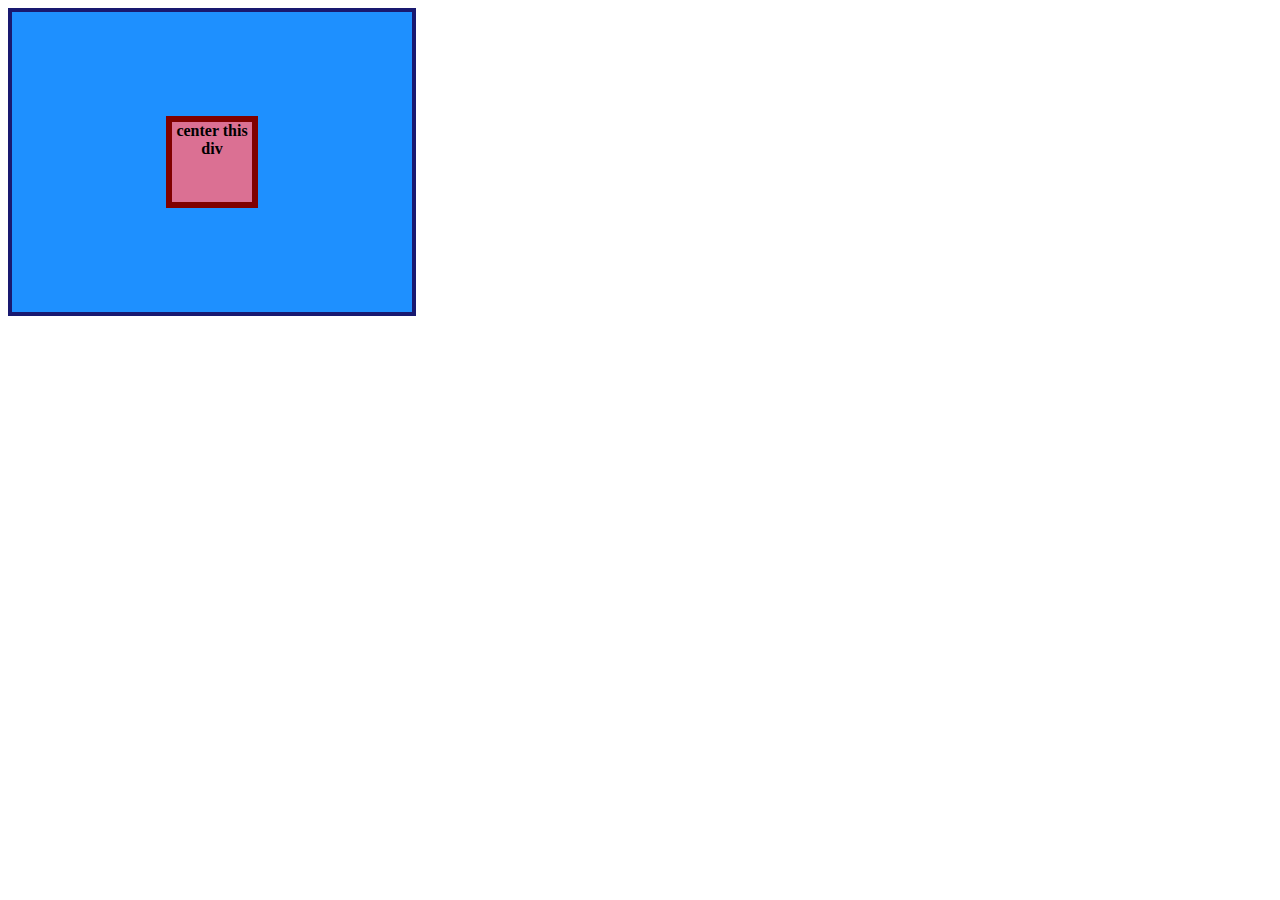
<file: flex/01-flex-center/shefler-solution/index.html>
<!DOCTYPE html>
<html lang="en">
  <head>
    <meta charset="UTF-8">
    <meta http-equiv="X-UA-Compatible" content="IE=edge">
    <meta name="viewport" content="width=device-width, initial-scale=1.0">
    <title>CENTER THIS DIV</title>
    <link rel="stylesheet" href="style.css">
  </head>
  <body>
    <div class="container">
      <div class="box">center this div</div>
    </div>
  </body>
</html>
</file>
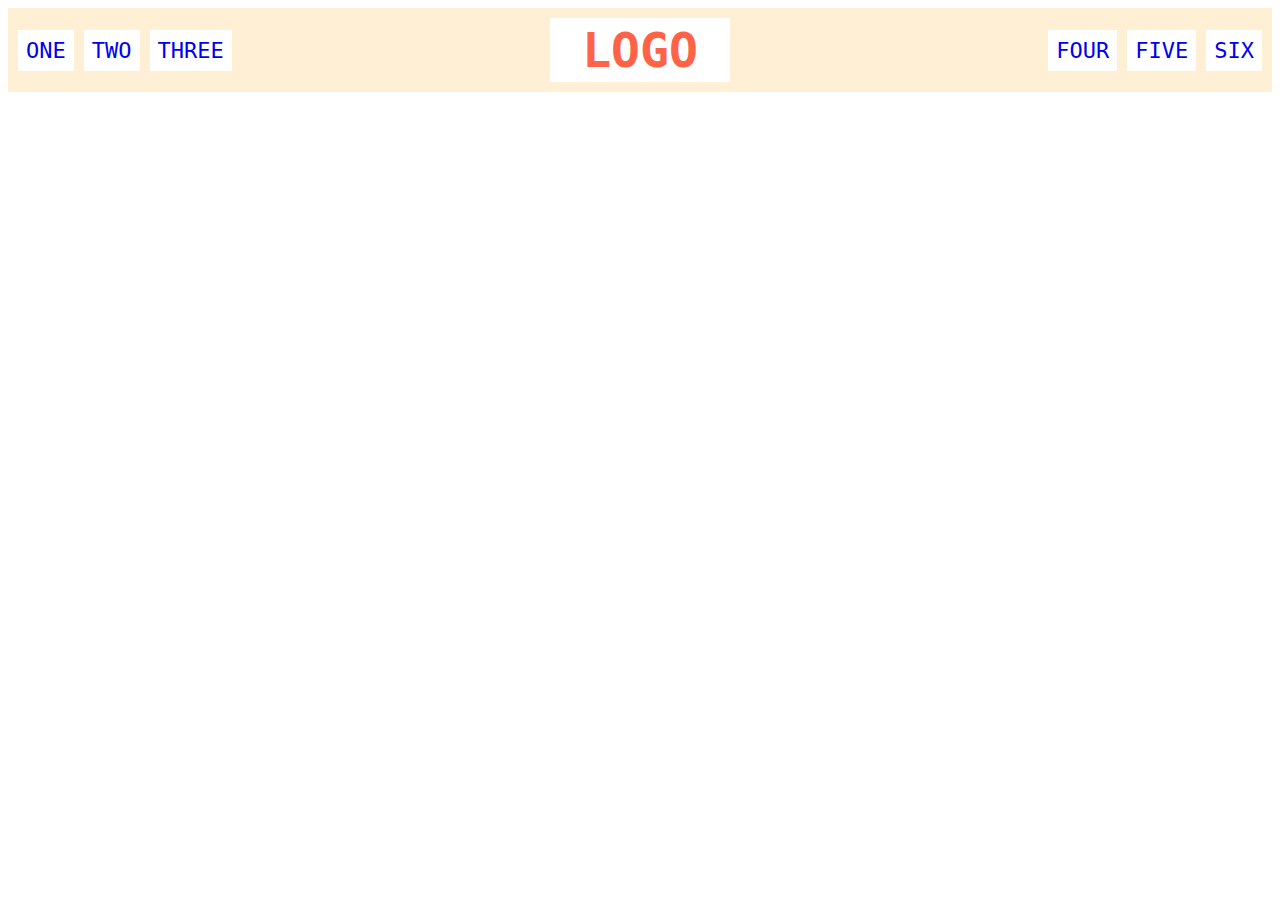
<file: flex/02-flex-header/shefler-solution/index.html>
<!DOCTYPE html>
<html lang="en">
  <head>
    <meta charset="UTF-8">
    <meta http-equiv="X-UA-Compatible" content="IE=edge">
    <meta name="viewport" content="width=device-width, initial-scale=1.0">
    <title>Flex Header</title>
    <link rel="stylesheet" href="style.css">
  </head>
  <body>
    <div class="header">
      <div class="left-links">
        <ul>
          <li><a href="#">ONE</a></li>
          <li><a href="#">TWO</a></li>
          <li><a href="#">THREE</a></li>
        </ul>
      </div>
      <div class="logo">LOGO</div>
      <div class="right-links">
        <ul>
          <li><a href="#">FOUR</a></li>
          <li><a href="#">FIVE</a></li>
          <li><a href="#">SIX</a></li>
        </ul>
      </div>
    </div>
  </body>
</html>
</file>
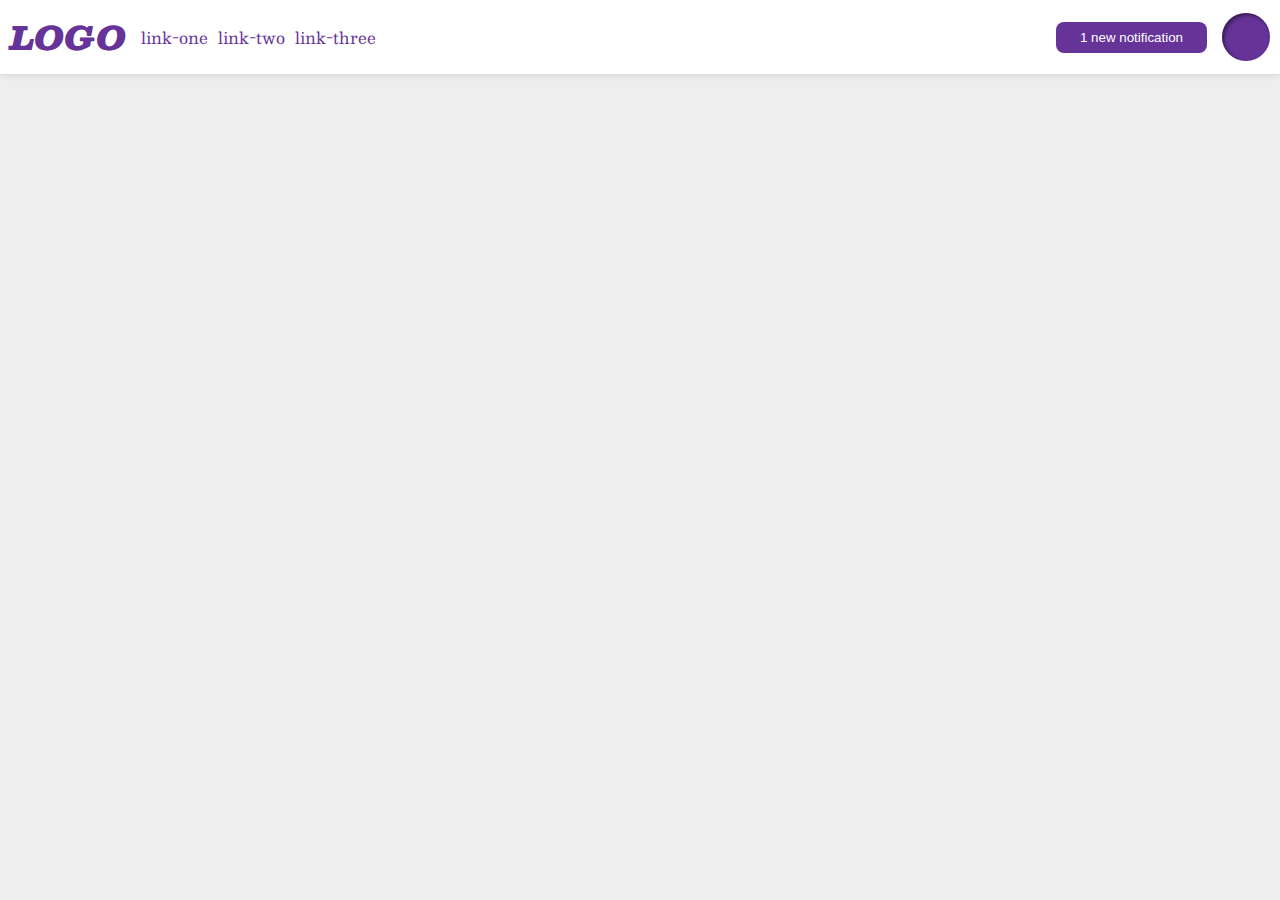
<file: flex/03-flex-header-2/shefler-solution/index.html>
<!DOCTYPE html>
<html lang="en">
  <head>
    <meta charset="UTF-8">
    <meta http-equiv="X-UA-Compatible" content="IE=edge">
    <meta name="viewport" content="width=device-width, initial-scale=1.0">
    <title>Flex Header 2</title>
    <link rel="stylesheet" href="style.css">
  </head>
  <body>
    <div class="header">
      <div class="nav-left">
        <div class="logo">
          LOGO
        </div>
        <ul class="links">
          <li><a href="https://google.com">link-one</a></li>
          <li><a href="https://google.com">link-two</a></li>
          <li><a href="https://google.com">link-three</a></li>
        </ul>
      </div>
      <div class="nav-right">
        <button class="notifications">
          1 new notification
        </button>
        <div class="profile-image"></div>
      </div>
    </div>
  </body>
</html>
</file>
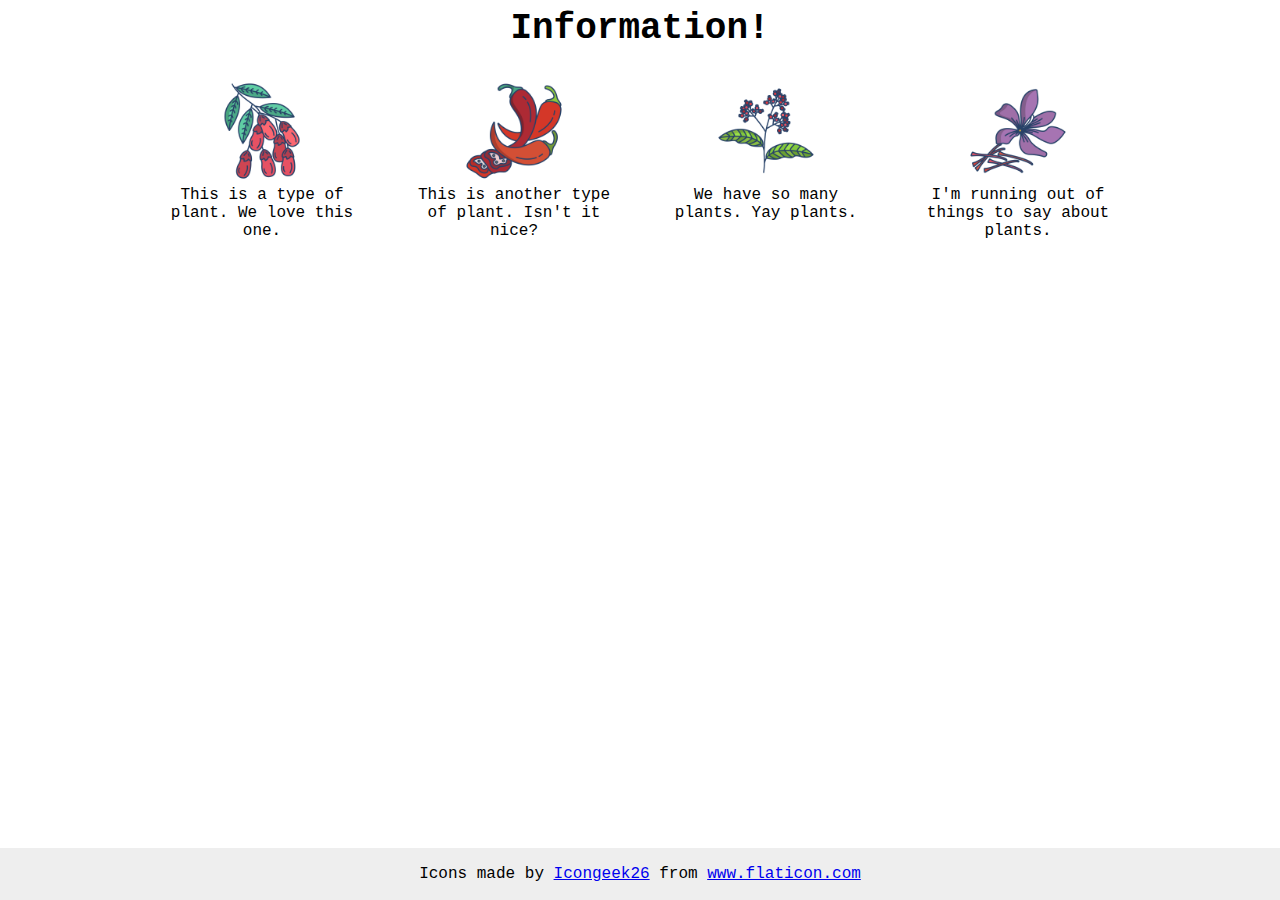
<file: flex/04-flex-information/shefler-solution/index.html>
<!DOCTYPE html>
<html lang="en">
  <head>
    <meta charset="UTF-8">
    <meta http-equiv="X-UA-Compatible" content="IE=edge">
    <meta name="viewport" content="width=device-width, initial-scale=1.0">
    <title>Information</title>
    <link rel="stylesheet" href="style.css">
  </head>
  <body>
    <div class="title">Information!</div>
    <div class="flex-container">
      <div class="information">
        <img src="./images/barberry.png" alt="barberry">
        <div class="text">This is a type of plant. We love this one.</div>
      </div>    
      <div class="information">
        <img src="./images/chilli.png" alt="chili">
        <div class="text">This is another type of plant. Isn't it nice?</div>
      </div>
      <div class="information">
        <img src="./images/pepper.png" alt="pepper">
        <div class="text">We have so many plants. Yay plants.</div>
      </div>
      <div class="information">  
        <img src="./images/saffron.png" alt="saffron">
        <div class="text">I'm running out of things to say about plants.</div>
      </div>
    </div>
    <!-- disregard this section, it's here to give attribution to the creator of these icons -->
    <div class="footer">
      <div>Icons made by <a href="https://www.flaticon.com/authors/icongeek26" title="Icongeek26">Icongeek26</a> from <a href="https://www.flaticon.com/" title="Flaticon">www.flaticon.com</a></div>
    </div>
  </body>
</html>
</file>
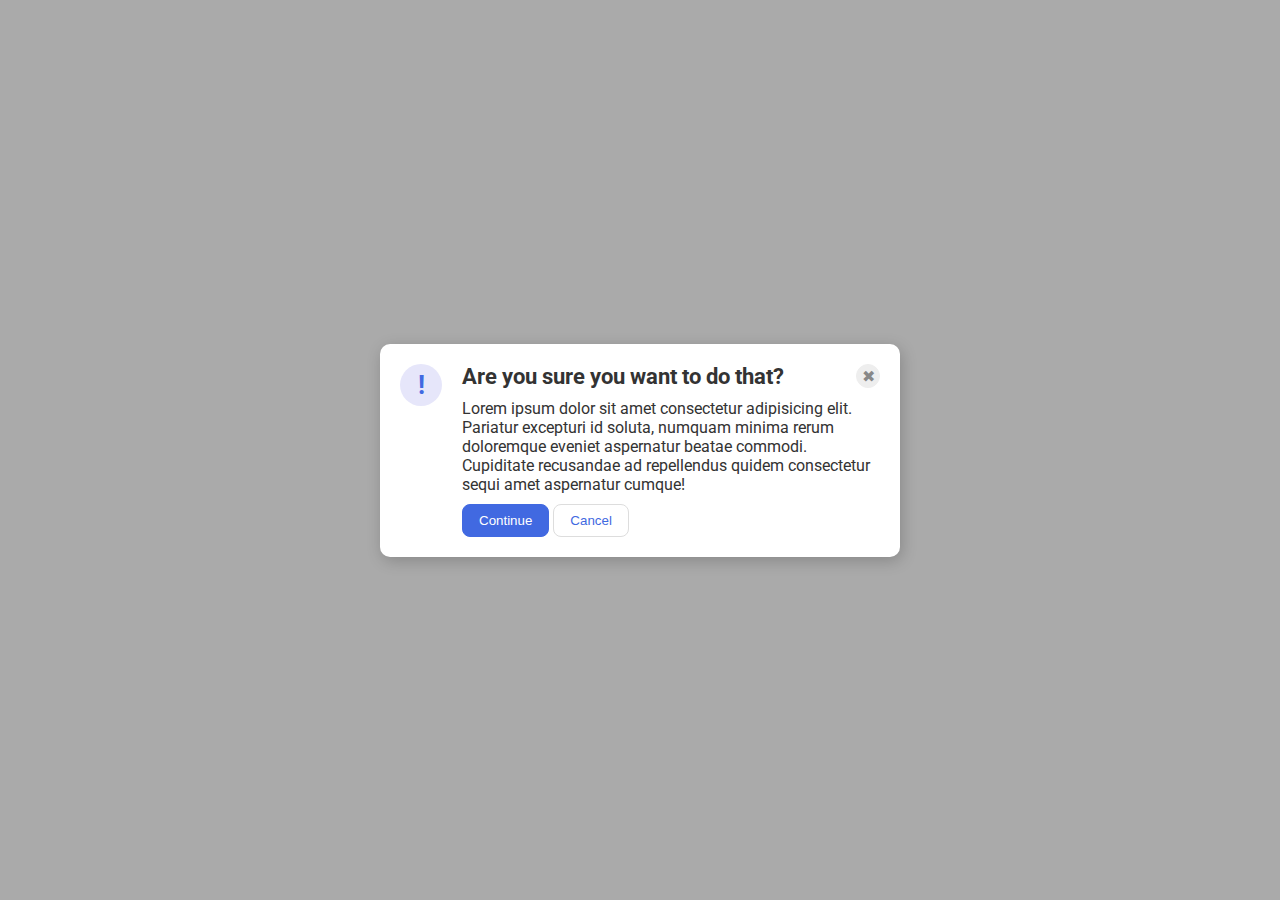
<file: flex/05-flex-modal/shefler-solution/index.html>
<!DOCTYPE html>
<html lang="en">
  <head>
    <meta charset="UTF-8">
    <meta http-equiv="X-UA-Compatible" content="IE=edge">
    <meta name="viewport" content="width=device-width, initial-scale=1.0">
    <link rel="stylesheet" href="style.css">
    <title>Modal</title>
  </head>
  <body>
    <div class="modal">
      <div class="icon">!</div>
      <div class="container">
        <div class="header">Are you sure you want to do that?
          <button class="close-button">✖</button>
        </div>
        <div class="text">Lorem ipsum dolor sit amet consectetur adipisicing elit. Pariatur excepturi id soluta, numquam minima rerum doloremque eveniet aspernatur beatae commodi. Cupiditate recusandae ad repellendus quidem consectetur sequi amet aspernatur cumque!</div>
        <button class="continue">Continue</button>
        <button class="cancel">Cancel</button>
      </div>
    </div>
  </body>
</html>
</file>
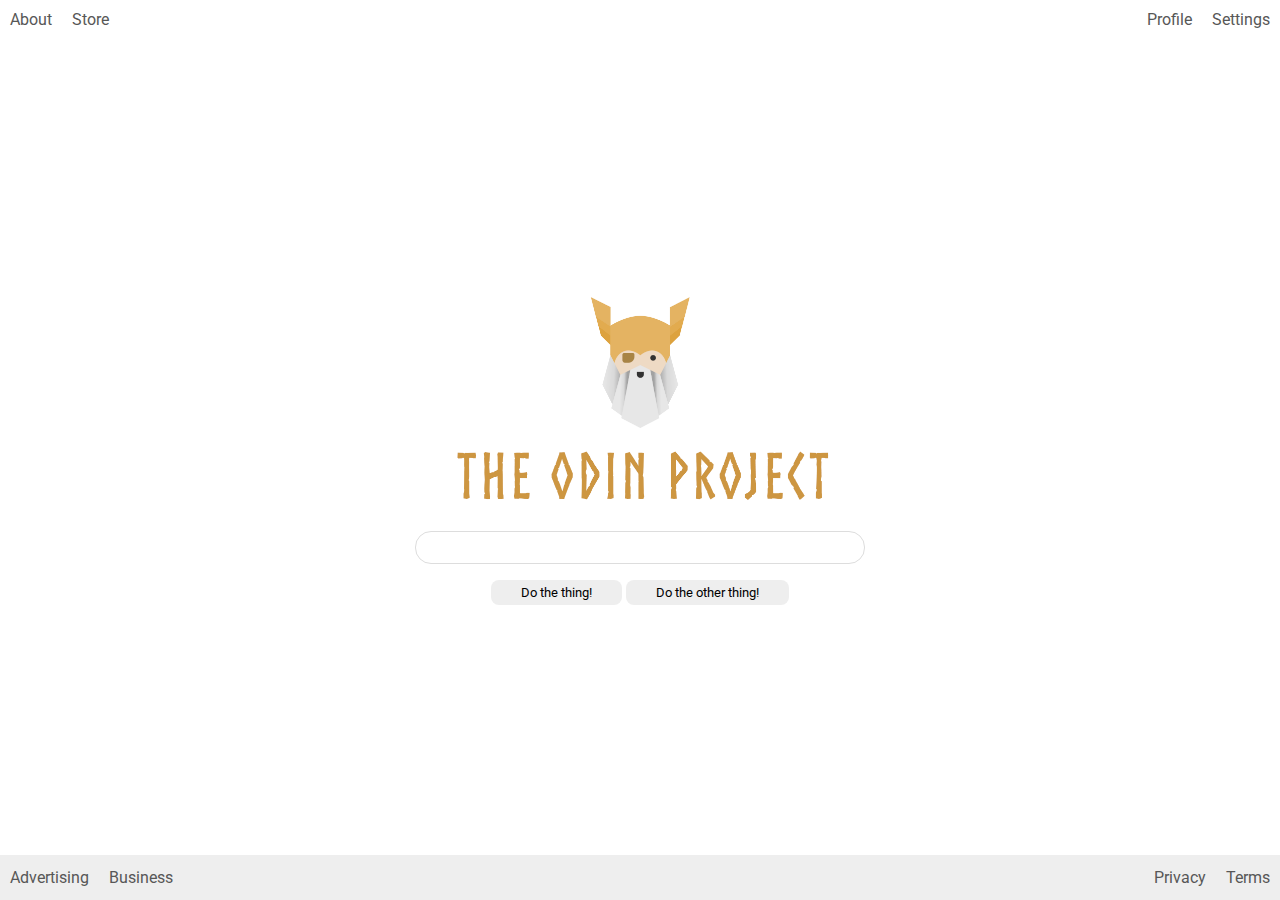
<file: flex/06-flex-layout/shefler-solution/index.html>
<!DOCTYPE html>
<html lang="en">
  <head>
    <meta charset="UTF-8">
    <meta http-equiv="X-UA-Compatible" content="IE=edge">
    <meta name="viewport" content="width=device-width, initial-scale=1.0">
    <title>LAYOUT</title>
    <link rel="stylesheet" href="./style.css">
  </head>
  <body>
    <div class="header">
      <ul class="left-links">
        <li><a href="#">About</a></li>
        <li><a href="#">Store</a></li>
      </ul>
      <ul class="right-links">
        <li><a href="#">Profile</a></li>
        <li><a href="#">Settings</a></li>
      </ul>
    </div>
    <div class="content">
      <img src="./logo.png" alt="Project logo. Represents odin with the project name.">
      <div class="input">
        <input type="text">
      </div>
      <div class="buttons">
        <button>Do the thing!</button>
        <button>Do the other thing!</button>
      </div>
    </div>
    <div class="footer">
      <ul class="left-links">
        <li><a href="#">Advertising</a></li>
        <li><a href="#">Business</a></li>
      </ul>
      <ul class="right-links">
        <li><a href="#">Privacy</a></li>
        <li><a href="#">Terms</a></li>
      </ul>
    </div>
  </body>
</html>
</file>
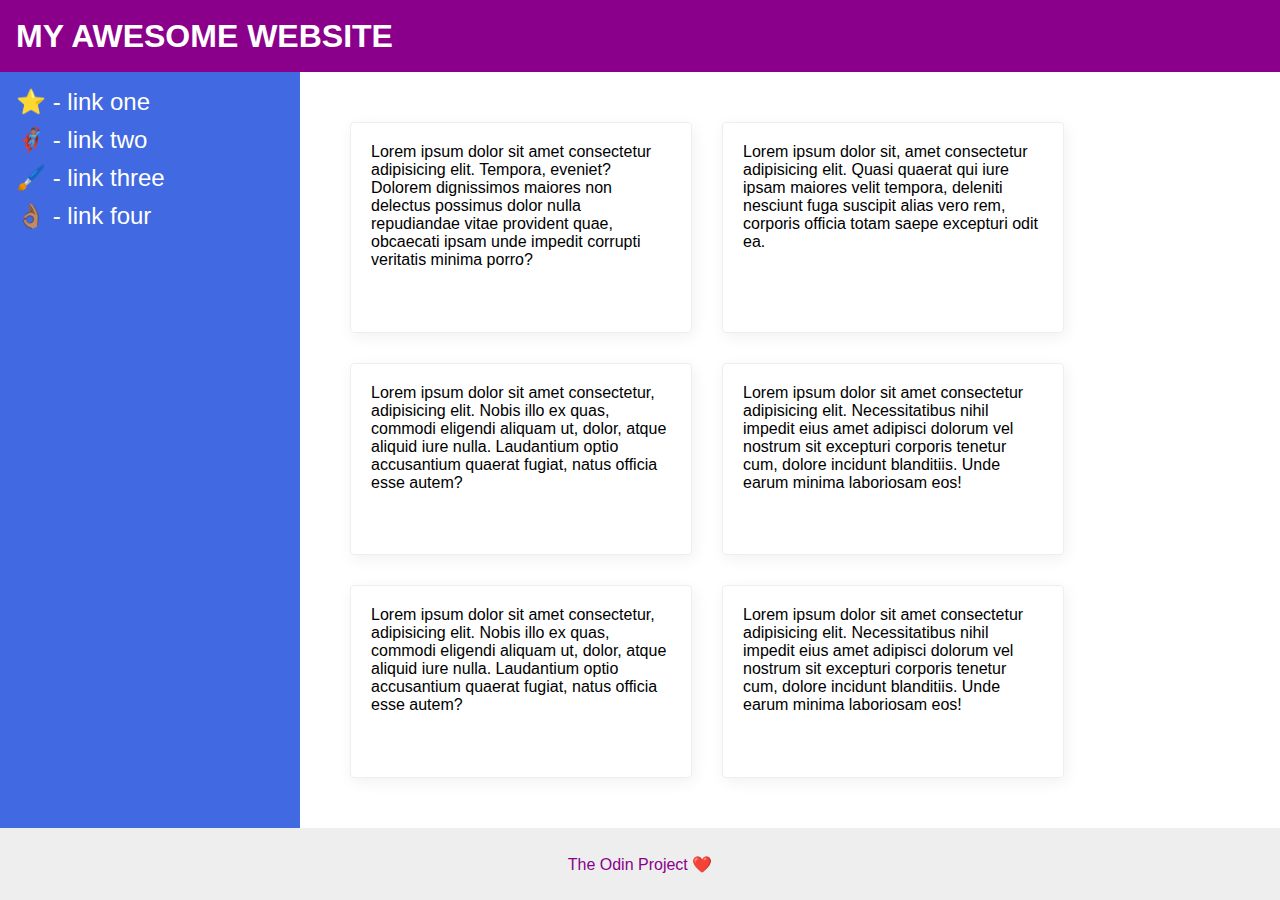
<file: flex/07-flex-layout-2/shefler-solution/index.html>
<!DOCTYPE html>
<html lang="en">
  <head>
    <meta charset="UTF-8">
    <meta http-equiv="X-UA-Compatible" content="IE=edge">
    <meta name="viewport" content="width=device-width, initial-scale=1.0">
    <title>The Holy Grail</title>
    <link rel="stylesheet" href="style.css">
  </head>
  <body>
    <div class="header">
      MY AWESOME WEBSITE
    </div>
    <div class="main">
      <div class="sidebar">
        <ul>
          <li><a href="#">⭐ - link one</a></li>
          <li><a href="#">🦸🏽‍♂️ - link two</a></li>
          <li><a href="#">🖌️ - link three</a></li>
          <li><a href="#">👌🏽 - link four</a></li>
        </ul>
      </div>
      <div class="content">
        <div class="card">Lorem ipsum dolor sit amet consectetur adipisicing elit. Tempora, eveniet? Dolorem dignissimos maiores non delectus possimus dolor nulla repudiandae vitae provident quae, obcaecati ipsam unde impedit corrupti veritatis minima porro?</div>
        <div class="card">Lorem ipsum dolor sit, amet consectetur adipisicing elit. Quasi quaerat qui iure ipsam maiores velit tempora, deleniti nesciunt fuga suscipit alias vero rem, corporis officia totam saepe excepturi odit ea.</div>
        <div class="card">Lorem ipsum dolor sit amet consectetur, adipisicing elit. Nobis illo ex quas, commodi eligendi aliquam ut, dolor, atque aliquid iure nulla. Laudantium optio accusantium quaerat fugiat, natus officia esse autem?</div>
        <div class="card">Lorem ipsum dolor sit amet consectetur adipisicing elit. Necessitatibus nihil impedit eius amet adipisci dolorum vel nostrum sit excepturi corporis tenetur cum, dolore incidunt blanditiis. Unde earum minima laboriosam eos!</div>
        <div class="card">Lorem ipsum dolor sit amet consectetur, adipisicing elit. Nobis illo ex quas, commodi eligendi aliquam ut, dolor, atque aliquid iure nulla. Laudantium optio accusantium quaerat fugiat, natus officia esse autem?</div>
        <div class="card">Lorem ipsum dolor sit amet consectetur adipisicing elit. Necessitatibus nihil impedit eius amet adipisci dolorum vel nostrum sit excepturi corporis tenetur cum, dolore incidunt blanditiis. Unde earum minima laboriosam eos!</div>
      </div>
    </div>
    <div class="footer">
      The Odin Project ❤️
    </div>
  </body>
</html>
</file>
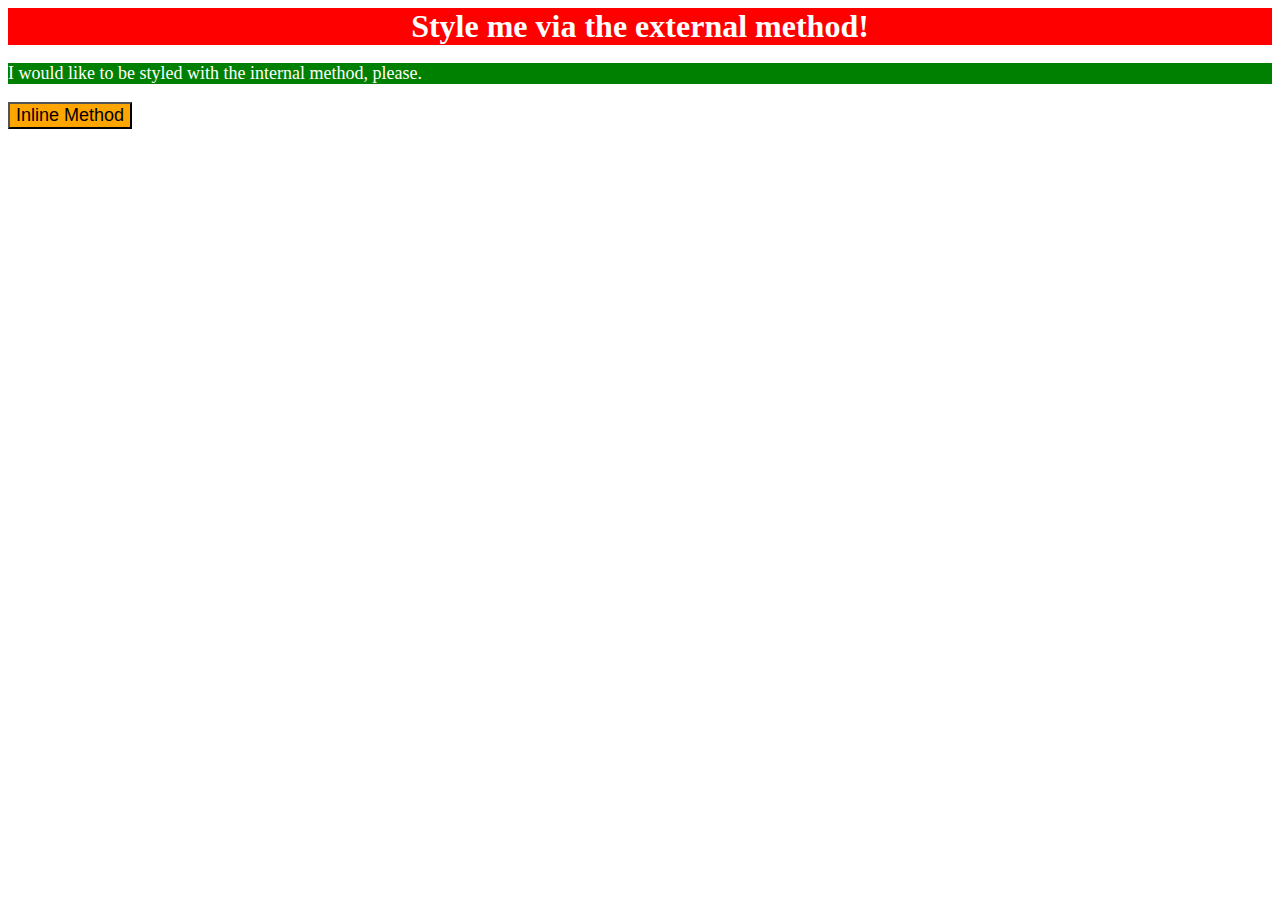
<file: foundations/01-css-methods/shefler-solution/index.html>
<!DOCTYPE html>
<html lang="en">
  <head>
    <meta charset="UTF-8">
    <meta http-equiv="X-UA-Compatible" content="IE=edge">
    <meta name="viewport" content="width=device-width, initial-scale=1.0">
    <title>Methods for Adding CSS</title>
    <link rel="stylesheet" href="./shefler-solution.css">
    <style>
      p {
        background-color:green;
        color:white;
        font-size:18px;
      }
    </style>
  </head>
  <body>
    <div>Style me via the external method!</div>
    <p>I would like to be styled with the internal method, please.</p>
    <button style="background-color:orange;font-size:18px;">Inline Method</button>
  </body>
</html>
</file>
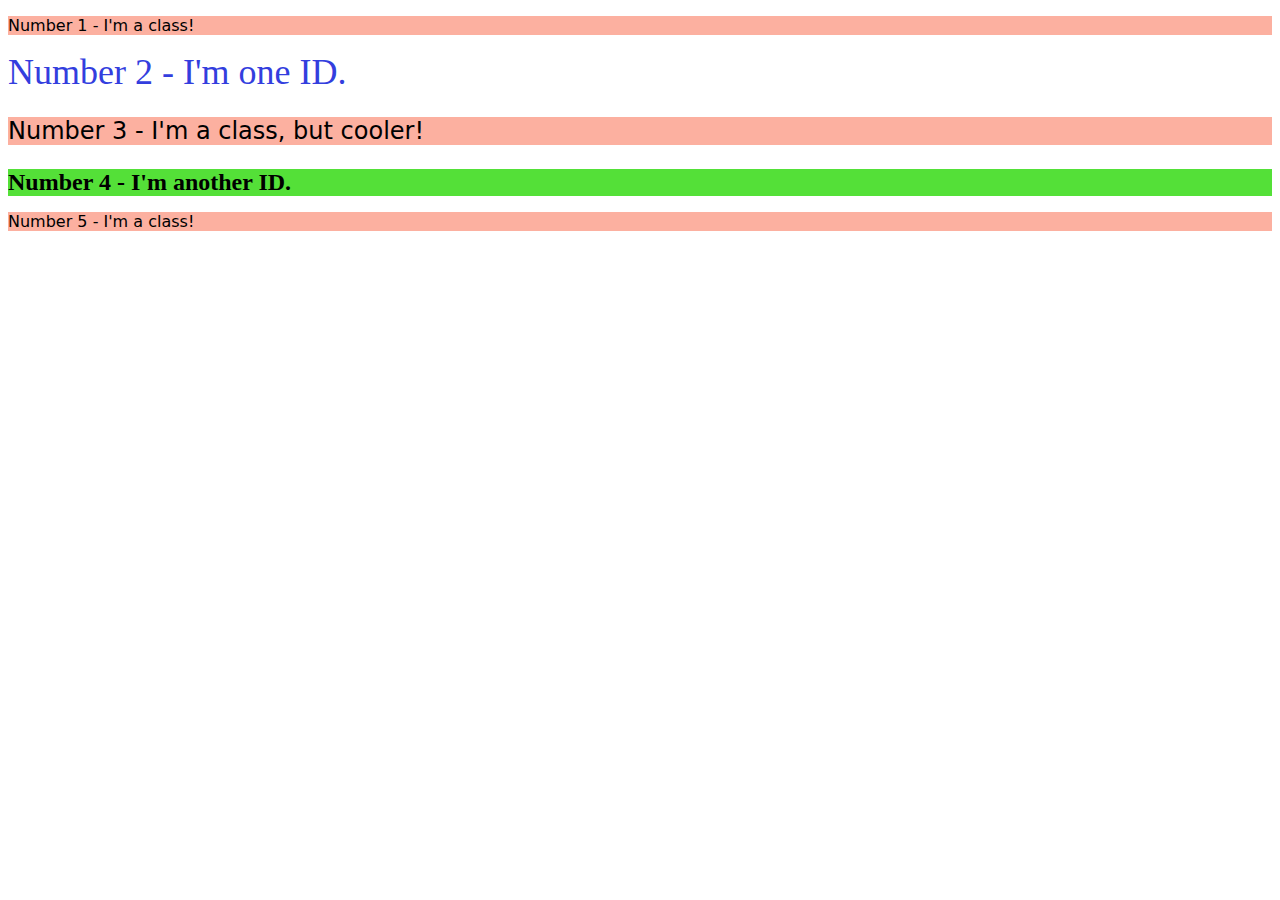
<file: foundations/02-class-id-selectors/shefler-solution/index.html>
<!DOCTYPE html>
<html lang="en">
  <head>
    <meta charset="UTF-8">
    <meta http-equiv="X-UA-Compatible" content="IE=edge">
    <meta name="viewport" content="width=device-width, initial-scale=1.0">
    <title>Class and ID Selectors</title>
    <link rel="stylesheet" href="./style.css">
  </head>
  <body>
    <p class="odd">Number 1 - I'm a class!</p>
    <div id="two">Number 2 - I'm one ID.</div>
    <p class="odd change-font-size" id="three"> Number 3 - I'm a class, but cooler!</p>
    <div id="four" class="change-font-size">Number 4 - I'm another ID.</div>
    <p class="odd">Number 5 - I'm a class!</p>
  </body>
</html>
</file>
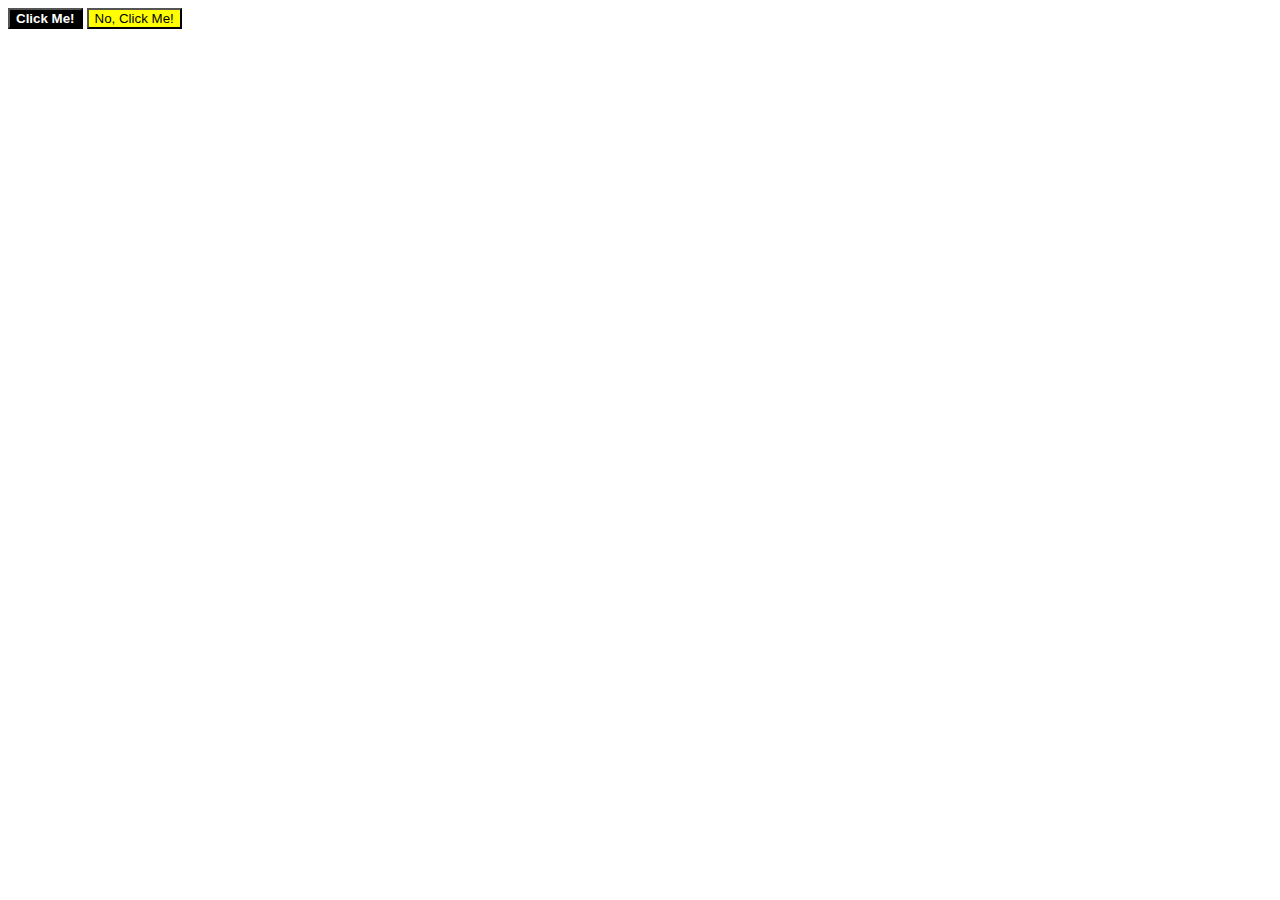
<file: foundations/03-grouping-selectors/shefler-solution/index.html>
<!DOCTYPE html>
<html lang="en">
  <head>
    <meta charset="UTF-8">
    <meta http-equiv="X-UA-Compatible" content="IE=edge">
    <meta name="viewport" content="width=device-width, initial-scale=1.0">
    <title>Grouping Selectors</title>
    <link rel="stylesheet" href="./style.css">
  </head>
  <body>
    <button class="one">Click Me!</button>
    <button class="two">No, Click Me!</button>
  </body>
</html>
</file>
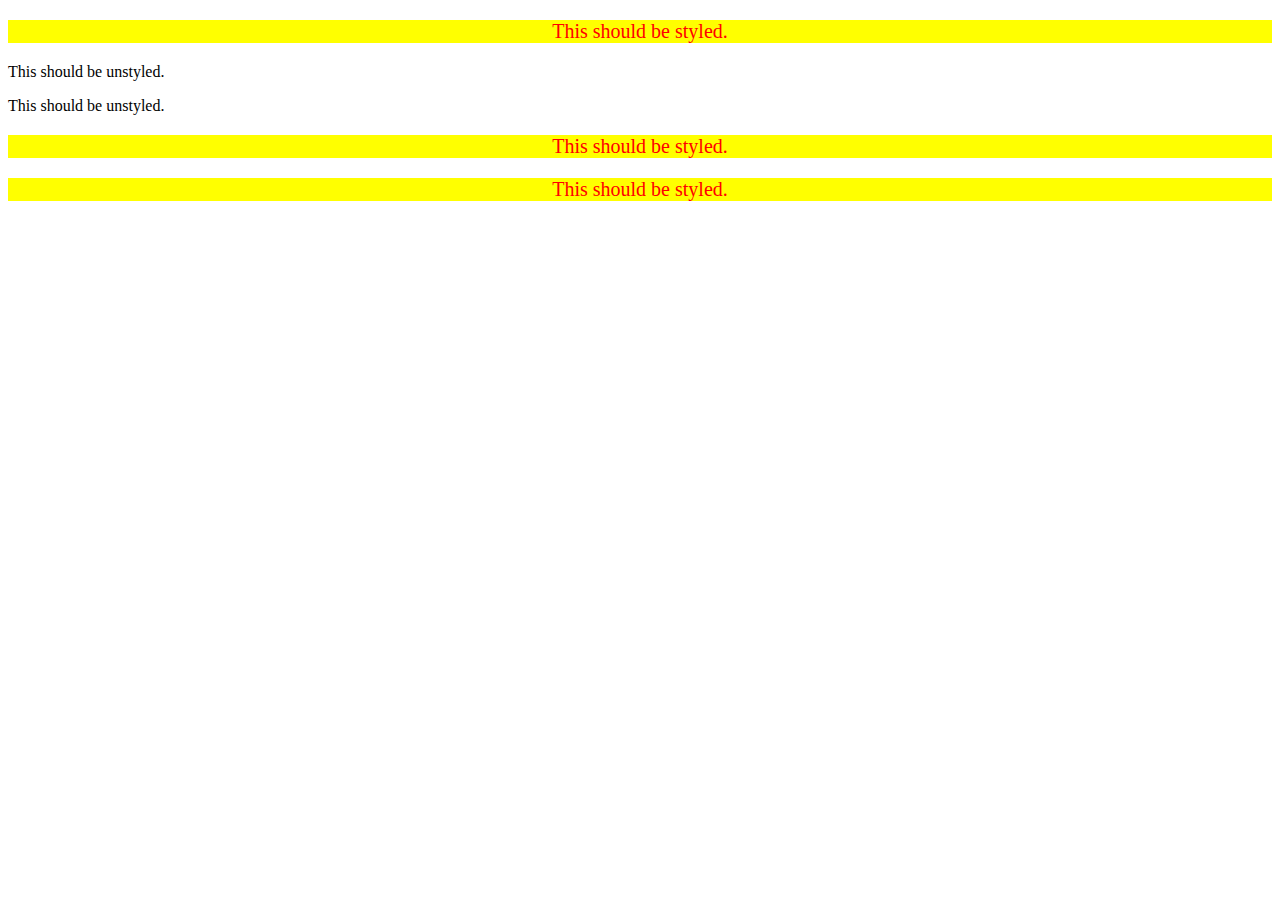
<file: foundations/05-descendant-combinator/shefler-solution/index.html>
<!DOCTYPE html>
<html lang="en">
  <head>
    <meta charset="UTF-8">
    <meta http-equiv="X-UA-Compatible" content="IE=edge">
    <meta name="viewport" content="width=device-width, initial-scale=1.0">
    <title>Descendant Combinator</title>
    <link rel="stylesheet" href="style.css">
  </head>
  <body>
    <div class="container">
      <p class="text">This should be styled.</p>
    </div>
    <p class="text">This should be unstyled.</p>
    <p class="text">This should be unstyled.</p>
    <div class="container">
      <p class="text">This should be styled.</p>
      <p class="text">This should be styled.</p>
    </div>
  </body>
</html>
</file>
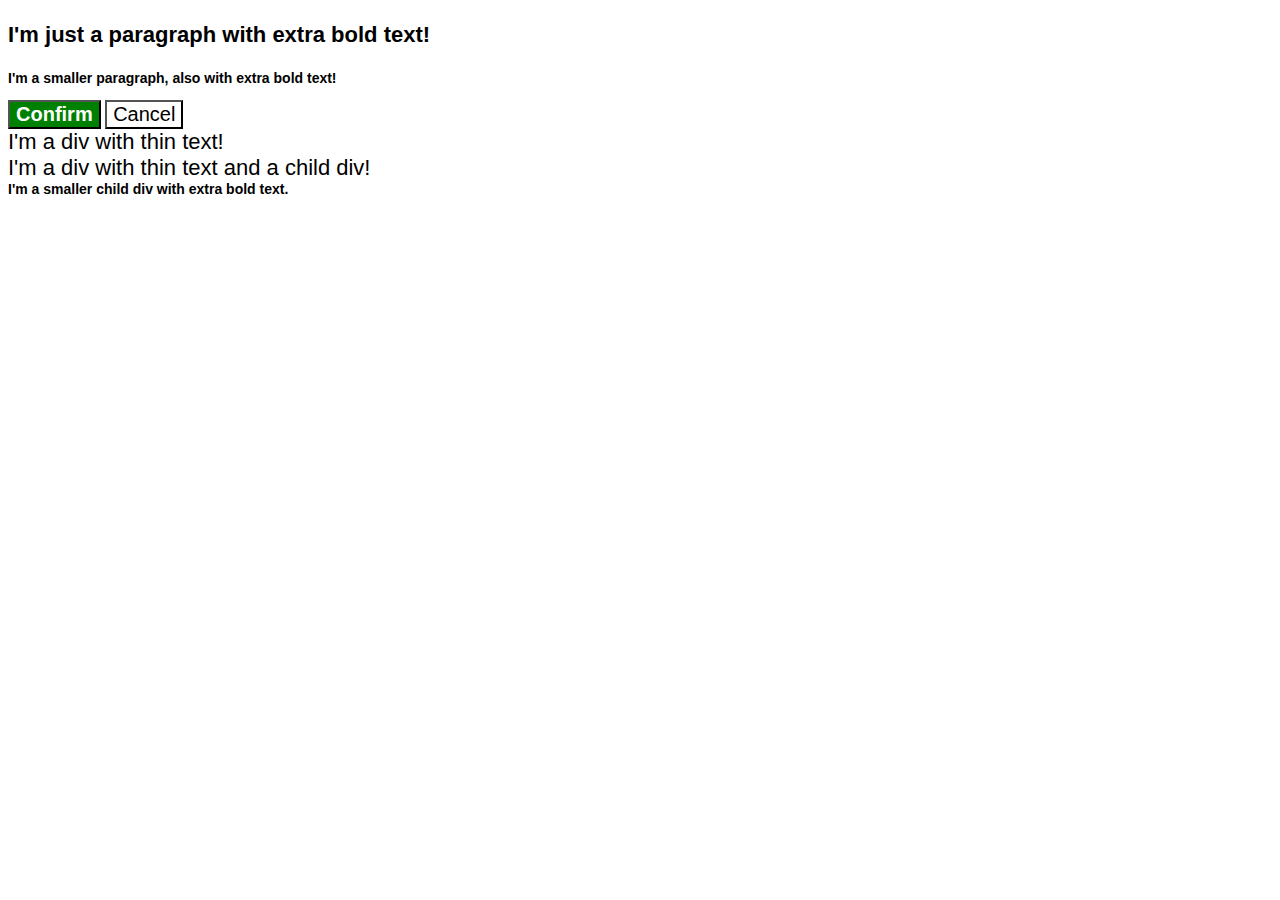
<file: foundations/06-cascade-fix/shefler-solution/index.html>
<!DOCTYPE html>
<html lang="en">
  <head>
    <meta charset="UTF-8">
    <meta http-equiv="X-UA-Compatible" content="IE=edge">
    <meta name="viewport" content="width=device-width, initial-scale=1.0">
    <title>Fix the Cascade</title>
    <link rel="stylesheet" href="style.css">
  </head>
  <body>
    <p class="para">I'm just a paragraph with extra bold text!</p>
    <p class="para small-para">I'm a smaller paragraph, also with extra bold text!</p>

    <button id="confirm-button" class="button confirm">Confirm</button>
    <button id="cancel-button" class="button cancel">Cancel</button>

    <div class="text">I'm a div with thin text!</div>
    <div class="text">I'm a div with thin text and a child div!
      <div class="text child">I'm a smaller child div with extra bold text.</div>
    </div>
  </body>
</html>
</file>
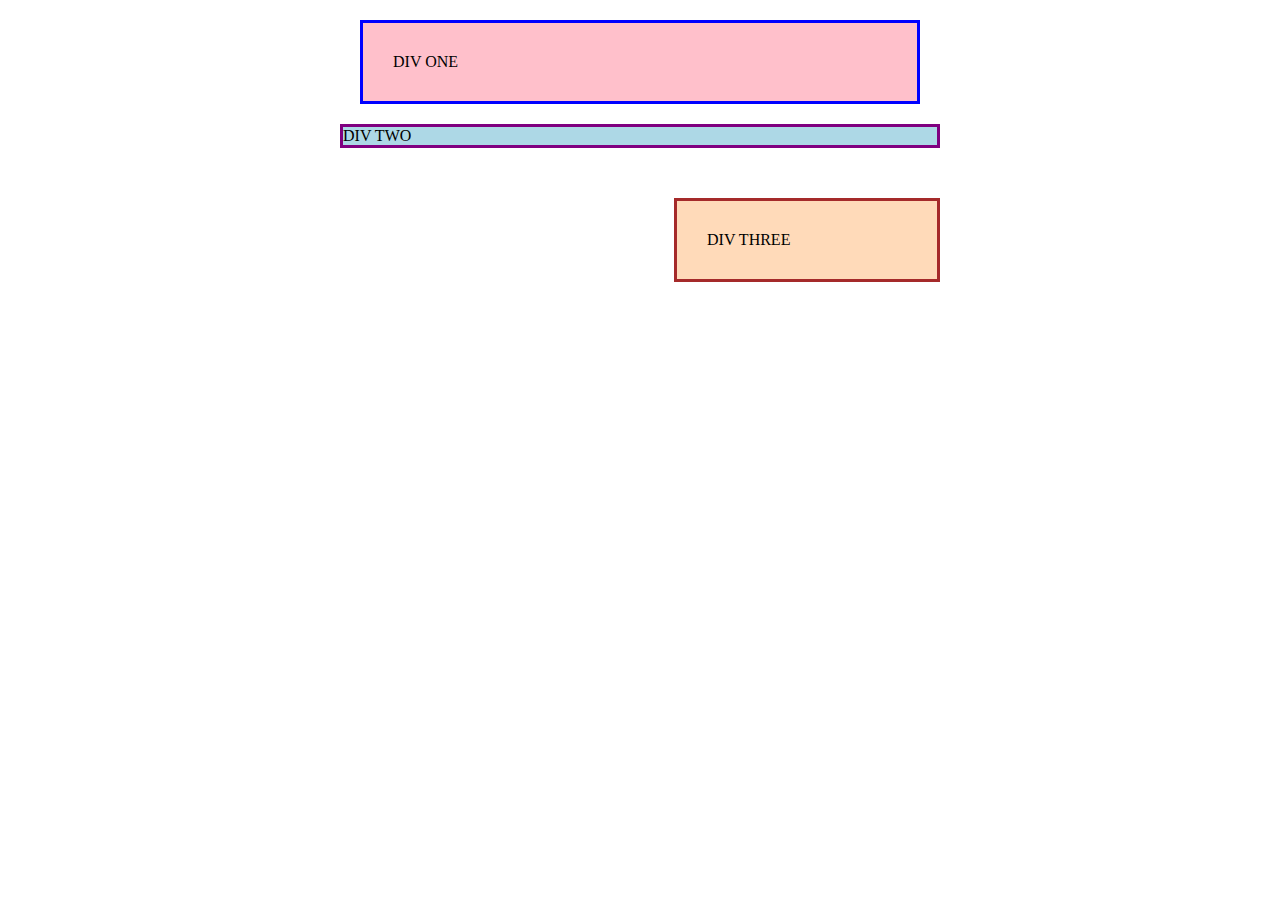
<file: margin-and-padding/01-margin-and-padding-1/shefler-solution/index.html>
<!DOCTYPE html>
<html lang="en">
  <head>
    <meta charset="UTF-8">
    <meta http-equiv="X-UA-Compatible" content="IE=edge">
    <meta name="viewport" content="width=device-width, initial-scale=1.0">
    <title>Margin and Padding exercise</title>
    <link rel="stylesheet" href="style.css">
  </head>
  <body>
    <div class="one">
      DIV ONE
    </div>
    <div class="two">
      DIV TWO
    </div>
    <div class="three">
      DIV THREE
    </div>
  </body>
</html>
</file>
<file: flex/01-flex-center/shefler-solution/style.css>
.container {
  background: dodgerblue;
  border: 4px solid midnightblue;
  width: 400px;
  height: 300px;
  display:flex;
  justify-content:center;
  align-items:center;
}

.box {
  background: palevioletred;
  font-weight: bold;
  text-align: center;
  border: 6px solid maroon;
  width: 80px;
  height: 80px;
}
</file>
<file: flex/02-flex-header/shefler-solution/style.css>
.header  {
  font-family: monospace;
  background: papayawhip;
  display:flex;
  justify-content: space-between;
  align-items: center;
  padding:10px;
}

.logo {
  font-size: 48px;
  font-weight: 900;
  color: tomato;
  background: white;
  padding: 4px 32px;
}

ul {
  /* this removes the dots on the list items*/
  list-style-type: none;
  margin:0;
  padding:0;
  display:flex;
  flex-direction: row;
  gap:10px;
}

a {
  font-size: 22px;
  background: white;
  padding: 8px;
  /* this removes the line under the links */
  text-decoration: none;
}
</file>
<file: flex/03-flex-header-2/shefler-solution/style.css>
/* this is some magical font-importing.  
you'll learn about it later. */
@import url('https://fonts.googleapis.com/css2?family=Besley:ital,wght@0,400;1,900&display=swap');

body {
  margin: 0;
  background: #eee;
  font-family: Besley, serif;
}

.header {
  background: white;
  border-bottom: 1px solid #ddd;
  box-shadow: 0 0 8px rgba(0,0,0,.1);
  display:flex;
  justify-content:space-between;
  align-items:center;
  padding:10px;
}

.profile-image {
  background: rebeccapurple;
  box-shadow: inset 2px 2px 4px rgba(0,0,0,.5);
  border-radius: 50%;
  width: 48px;
  height: 48px;
}

.logo {
  color: rebeccapurple;
  font-size: 32px;
  font-weight: 900;
  font-style: italic;
}

button {
  border: none;
  border-radius: 8px;
  background: rebeccapurple;
  color: white;
  padding: 8px 24px;
}

a {
  /* this removes the line under our links */
  text-decoration: none;
  color: rebeccapurple;
}

ul {
  list-style-type: none;
  padding:0;
  margin:0;
  display:flex;
  gap:10px;
}

.nav-left,
.nav-right {
  display:flex;
  gap:15px;
  align-items:center;
}
</file>
<file: flex/04-flex-information/shefler-solution/style.css>
body {
  font-family: 'Courier New', Courier, monospace;
}

img {
  width: 100px;
  height: 100px;
}

.title {
  font-size: 36px;
  font-weight: 900;
  text-align: center;
  margin-bottom:32px
}

.flex-container {
  display:flex;
  justify-content:center;
  gap:52px
}

.information {
  flex:initial;
  max-width: 200px;
  text-align:center;
}

/* do not edit this footer */
.footer {
  position: fixed;
  bottom: 0;
  left: 0;
  right: 0;
  height: 52px;
  display: flex;
  align-items: center;
  justify-content: center;
  background: #eee;
}
</file>
<file: flex/05-flex-modal/shefler-solution/style.css>
@import url('https://fonts.googleapis.com/css2?family=Roboto:wght@400;700&display=swap');

html, body {
  height: 100%;
}

body {
  font-family: Roboto, sans-serif;
  margin: 0;
  background: #aaa;
  color: #333;
  /* I'll give you this one for free lol */
  display: flex;
  align-items: center;
  justify-content: center;
}

.modal {
  background: white;
  width: 480px;
  border-radius: 10px;
  box-shadow: 2px 4px 16px rgba(0,0,0,.2);
  display:flex;
  padding: 20px;
  gap:20px;
}

.icon {
  color: royalblue;
  font-size: 26px;
  font-weight: 700;
  background: lavender;
  width: 42px;
  height: 42px;
  border-radius: 50%;
  display: flex;
  align-items: center;
  justify-content: center;
  flex-shrink: 0;
}

.text {
  margin: 10px 0;
}

.header {
  display:flex;
  justify-content: space-between;
  align-items: center;
  font-weight:bold;
  font-size: 22px;
}

.close-button {
  background: #eee;
  border-radius: 50%;
  color: #888;
  font-weight: 400;
  font-size: 16px;
  height: 24px;
  width: 24px;
  display: flex;
  align-items: center;
  justify-content: center;
  border: 1px solid #eee;
  padding: 0;
}

button {
  cursor: pointer;
  padding: 8px 16px;
  border-radius: 8px;
}

button.continue {
  background: royalblue;
  border: 1px solid royalblue;
  color: white;
}

button.cancel {
  background: white;
  border: 1px solid #ddd;
  color: royalblue;
}
</file>
<file: flex/06-flex-layout/shefler-solution/style.css>
@import url('https://fonts.googleapis.com/css2?family=Roboto:wght@400;700&display=swap');

body {
  height: 100vh;
  margin: 0;
  overflow: hidden;
  font-family: Roboto, sans-serif;
  display:flex;
  flex-direction: column;
}

img {
  width: 600px;
}

button {
  font-family: Roboto, sans-serif;
  border: none;
  border-radius: 8px;
  background: #eee;
  padding:5px 30px;
}

input {
  border: 1px solid #ddd;
  border-radius: 16px;
  padding: 8px 24px;
  width: 400px;
}

.content {
  flex: 1;
  display: flex;
  align-items: center;
  justify-content: center;
  flex-direction: column;
  gap: 16px;
}

.header,
.footer {
  display:flex;
  justify-content: space-between;
  align-items:center;
  padding:10px
}

.left-links,
.right-links {
  display:flex;
  gap: 20px;
}

.footer {
  height:25px;
  background-color:#eeeeee;
}

ul {
  list-style:none;
  margin:0;
  padding:0;
}

a {
  text-decoration:none;
  color: #575757;
}
</file>
<file: flex/07-flex-layout-2/shefler-solution/style.css>
body {
  font-family: -apple-system, BlinkMacSystemFont, 'Segoe UI', Roboto, Oxygen, Ubuntu, Cantarell, 'Open Sans', 'Helvetica Neue', sans-serif;
  margin: 0;
  min-height: 100vh;
  display:flex;
  flex-direction:column;
}

.header {
  height: 72px;
  background: darkmagenta;
  color: white;
  display:flex;
  align-items:center;
  font-size: 32px;
  font-weight:900;
  padding-left:16px;
}

.main {
  display:flex;
  flex:1;
}

.footer {
  height: 72px;
  background: #eee;
  color: darkmagenta;
  display:flex;
  align-items:center;
  justify-content:center;
}

.sidebar {
  width: 300px;
  background: royalblue;
  box-sizing: border-box;
  padding:16px;
  flex-shrink:0;
}

.content {
  display:flex;
  flex-wrap:wrap;
  padding:50px;
  gap:30px;
}

.card {
  border: 1px solid #eee;
  box-shadow: 2px 4px 16px rgba(0,0,0,.06);
  border-radius: 4px;
  width:300px;
  padding: 20px;
}

ul {
  list-style: none;
  display:flex;
  justify-content:flex-start;
  flex-direction: column;
  padding:0;
  margin:0;
  gap:10px;
}

a {
  font-size:24px;
  text-decoration:none;
  color: #fff;
}
</file>
<file: foundations/01-css-methods/shefler-solution/shefler-solution.css>
div {
    background-color:red;
    color:white;
    font-size:32px;
    font-weight:bold;
    text-align:center;
}
</file>
<file: foundations/02-class-id-selectors/shefler-solution/style.css>
.odd {
    background-color:#FCB0A0;
    font-family:Verdana, "DejaVu Sans", sans-serif;
}

#two {
    color:rgb(51, 62, 222);
    font-size:36px;
}

.change-font-size {
    font-size:24px;
}

#four {
    background-color: HSL(110, 73%, 55%);
    font-weight:bold;
}
</file>
<file: foundations/03-grouping-selectors/shefler-solution/style.css>
.one {
    background-color:black;
    color:white;
    font-weight:bold;
}

.two {
    background-color:yellow;
}

.one .two {
    font-size:28px;
    font-family: Helvetica, "Times New Roman", sans-serif;
}
</file>
<file: foundations/05-descendant-combinator/shefler-solution/style.css>
div p {
    background-color:yellow;
    color:red;
    font-size:20px;
    text-align: center;
}
</file>
<file: foundations/06-cascade-fix/shefler-solution/style.css>
body {
  font-family: Arial, Helvetica, sans-serif;
}

.para {
  font-size: 22px;
}

.small-para {
  font-size: 14px;
  font-weight: 800;
}

.para,
.small-para {
  color: hsl(0, 0%, 0%);
  font-weight: 800;
}

.button {
  background-color: rgb(255, 255, 255);
  color: rgb(0, 0, 0);
  font-size: 20px;
}

.confirm {
  background: green;
  color: white;
  font-weight: bold;
} 

.text .child {
  color: rgb(0, 0, 0);
  font-weight: 800;
  font-size: 14px;
}

div.text {
  color: rgb(0, 0, 0);
  font-size: 22px;
  font-weight: 100;
}
</file>
<file: margin-and-padding/01-margin-and-padding-1/shefler-solution/style.css>
body {
  max-width: 600px;
  margin: 0 auto;
}

.one {
  background: pink;
  border: 3px solid blue;
  /* CHANGE ME */
  padding: 30px;
  margin: 20px;
}

.two {
  background: lightblue;
  border: 3px solid purple;
  /* CHANGE ME */
  margin-bottom: 50px;
}

.three {
  background: peachpuff;
  border: 3px solid brown;
  width: 200px;
  /* CHANGE ME */
  padding: 30px;
  margin-left: auto;
}
</file>
